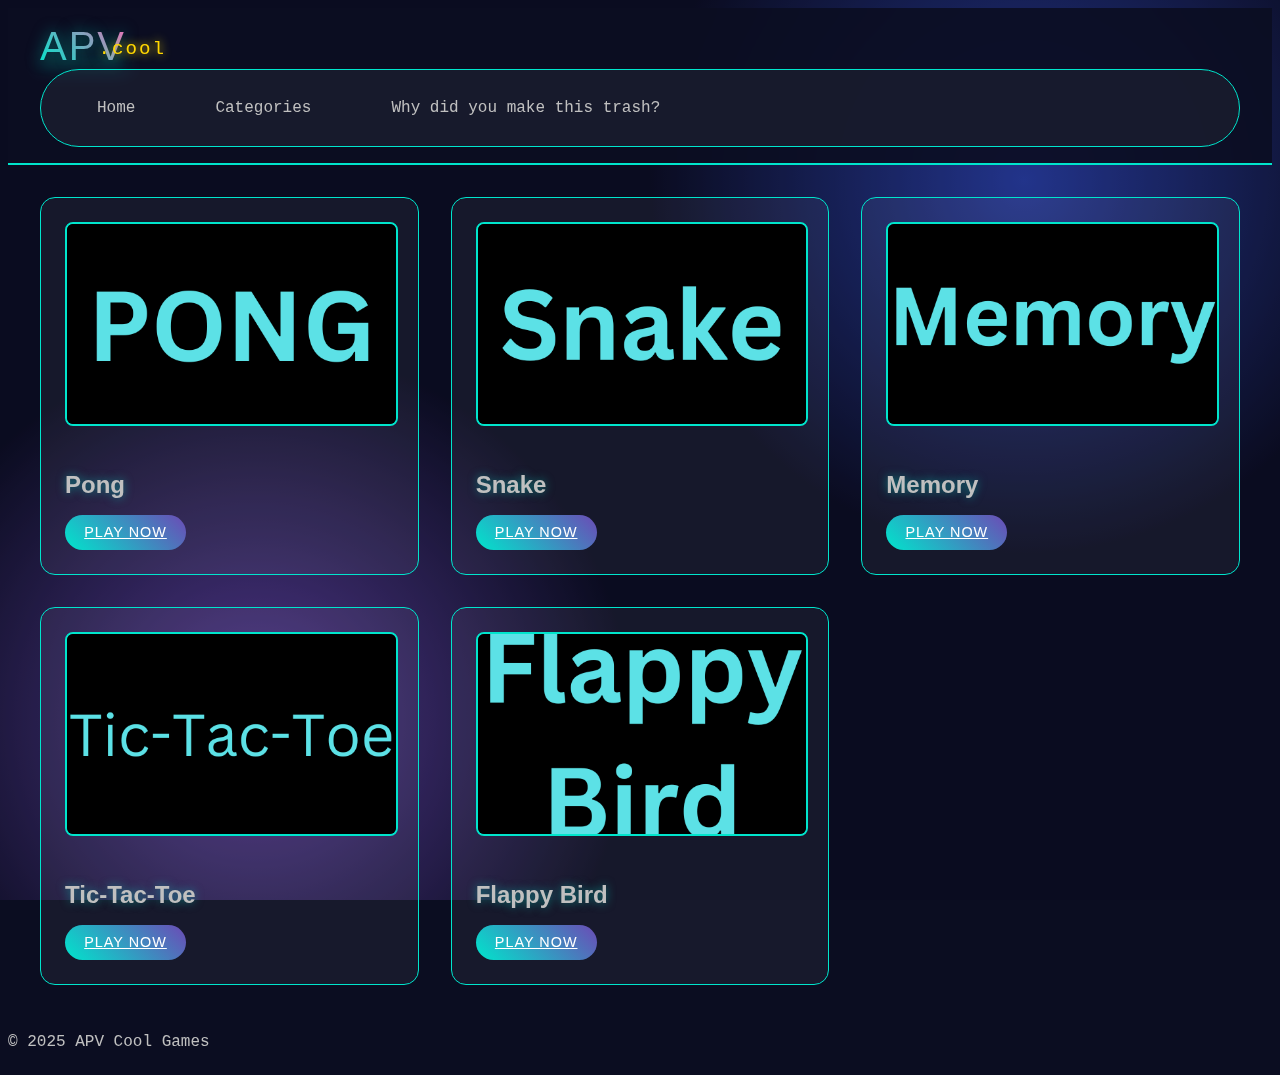
<file: index.html>
<!DOCTYPE html>
<html lang="en">
<head>
    <meta charset="UTF-8">
    <meta name="viewport" content="width=device-width, initial-scale=1.0">
    <title>APV Cool Games</title>
    <link rel="stylesheet" href="style.css">
    <link href="https://fonts.googleapis.com/css2?family=Poppins:wght@400;500;600;700&display=swap" rel="stylesheet">
    <link rel="stylesheet" href="https://cdnjs.cloudflare.com/ajax/libs/font-awesome/6.0.0/css/all.min.css">
    <link rel="icon" href="images/favicon.ico" type="image/x-icon">
</head>
<header>
    <div class="header-content">
        <a href="/" class="logo">APV</a>
        
        <!-- Desktop Navigation -->
        <nav class="desktop-nav">
            <a href="index.html">Home</a>
            <a href="categories.html">Categories</a>
            <a href="about.html">Why did you make this trash?</a>
        </nav>
    </div>
</header>
<body>

    <main>
        <section id="games" class="game-grid">
            <div class="game-card">
                <img src="images/pong.png" alt="Pong">
                <h3>Pong</h3>
                <a href="pong.html" class="play-button">Play Now</a>
            </div>
            <div class="game-card">
                <img src="images/snake.png" alt="Snake">
                <h3>Snake</h3>
                <a href="snake.html" class="play-button">Play Now</a>
            </div>            
            <div class="game-card">
                <img src="images/memory.png" alt="Memory">
                <h3>Memory</h3>
                <a href="memory.html" class="play-button">Play Now</a>
            </div>            
            <div class="game-card">
                <img src="images/tictactoe.png" alt="Tic-Tac-Toe">
                <h3>Tic-Tac-Toe</h3>
                <a href="tictactoe.html" class="play-button">Play Now</a>
            </div>            
            <div class="game-card">
                <img src="images/flappy.png" alt="Flappy Bird">
                <h3>Flappy Bird</h3>
                <a href="flappy_bird.html" class="play-button">Play Now</a>
            </div>
        </section>
    </main>

    <footer>
        <p>© 2025 APV Cool Games</p>
    </footer>
</body>
</html>
</file>
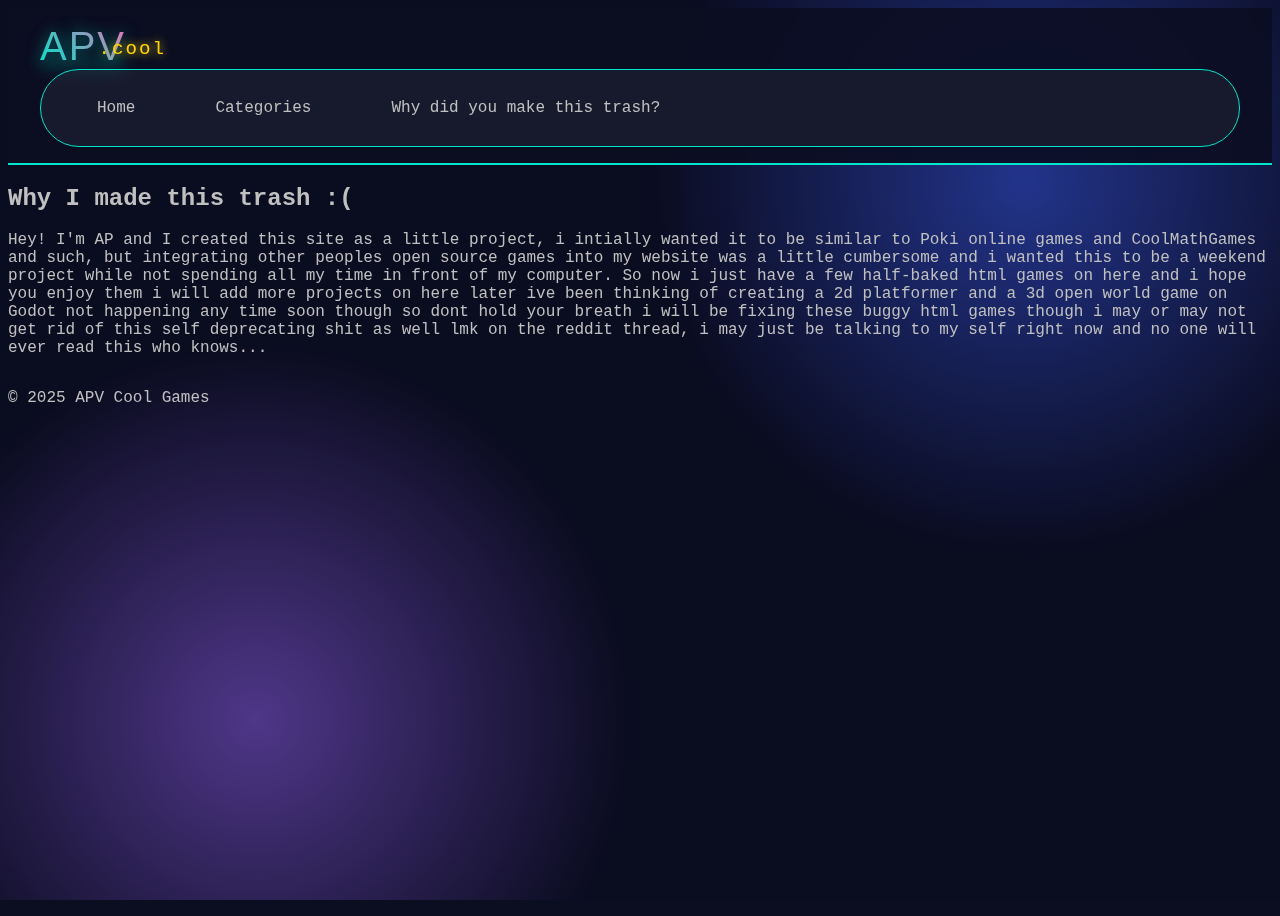
<file: about.html>
<!DOCTYPE html>
<html lang="en">
<head>
    <meta charset="UTF-8">
    <meta name="viewport" content="width=device-width, initial-scale=1.0">
    <title>About - APV Cool Games</title>
    <link rel="stylesheet" href="style.css">
    <link href="https://fonts.googleapis.com/css2?family=Poppins:wght@400;500;600;700&display=swap" rel="stylesheet">
    <link rel="stylesheet" href="https://cdnjs.cloudflare.com/ajax/libs/font-awesome/6.0.0/css/all.min.css">
    <link rel="icon" href="images/favicon.ico" type="image/x-icon">
</head>
<header>
    <div class="header-content">
        <a href="/" class="logo">APV</a>
        
        <!-- Desktop Navigation -->
        <nav class="desktop-nav">
            <a href="index.html">Home</a>
            <a href="categories.html">Categories</a>
            <a href="about.html">Why did you make this trash?</a>
        </nav>
        </nav>
    </div>
</header>
<body>


    <main>
        <section id="about">
            <h2>Why I made this trash :(</h2>
            <p>Hey! I'm AP and I created this site as a little project, i intially wanted it to be similar to Poki online games and CoolMathGames and such, but integrating other peoples open source games into my website was a little cumbersome and i wanted this to be a weekend project while not spending all my time in front of my computer. So now i just have a few half-baked html games on here and i hope you enjoy them i will add more projects on here later ive been thinking of creating a 2d platformer and a 3d open world game on Godot not happening any time soon though so dont hold your breath i will be fixing these buggy html games though i may or may not get rid of this self deprecating shit as well lmk on the reddit thread, i may just be talking to my self right now and no one will ever read this who knows...</p>
        </section>
    </main>

    <footer>
        <p>© 2025 APV Cool Games</p>
    </footer>
</body>
</html>
</file>
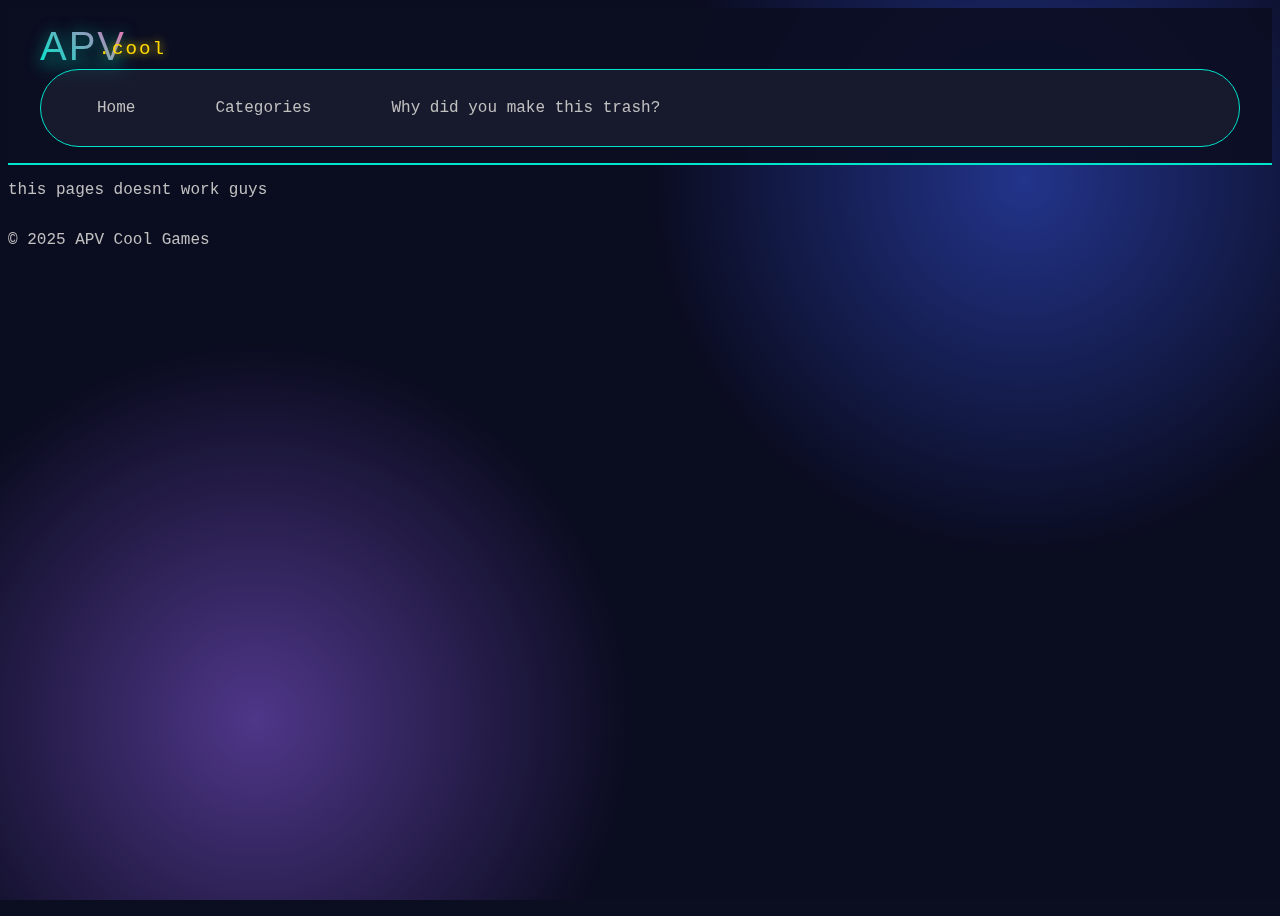
<file: categories.html>
<!DOCTYPE html>
<html lang="en">
<head>
    <meta charset="UTF-8">
    <meta name="viewport" content="width=device-width, initial-scale=1.0">
    <title>Categories - APV Cool Games</title>
    <link rel="stylesheet" href="style.css">
    <link href="https://fonts.googleapis.com/css2?family=Poppins:wght@400;500;600;700&display=swap" rel="stylesheet">
    <link rel="stylesheet" href="https://cdnjs.cloudflare.com/ajax/libs/font-awesome/6.0.0/css/all.min.css">
    <link rel="icon" href="images/favicon.ico" type="image/x-icon">
</head>
<header>
    <div class="header-content">
        <a href="/" class="logo">APV</a>
        
        <!-- Desktop Navigation -->
        <nav class="desktop-nav">
            <a href="index.html">Home</a>
            <a href="categories.html">Categories</a>
            <a href="about.html">Why did you make this trash?</a>
        </nav>
        </nav>
    </div>
</header>
<body>

    <main>
<p>this pages doesnt work guys  </p>
        </section>
    </main>

    <footer>
        <p>© 2025 APV Cool Games</p>
    </footer>
</body>
</html>
</file>
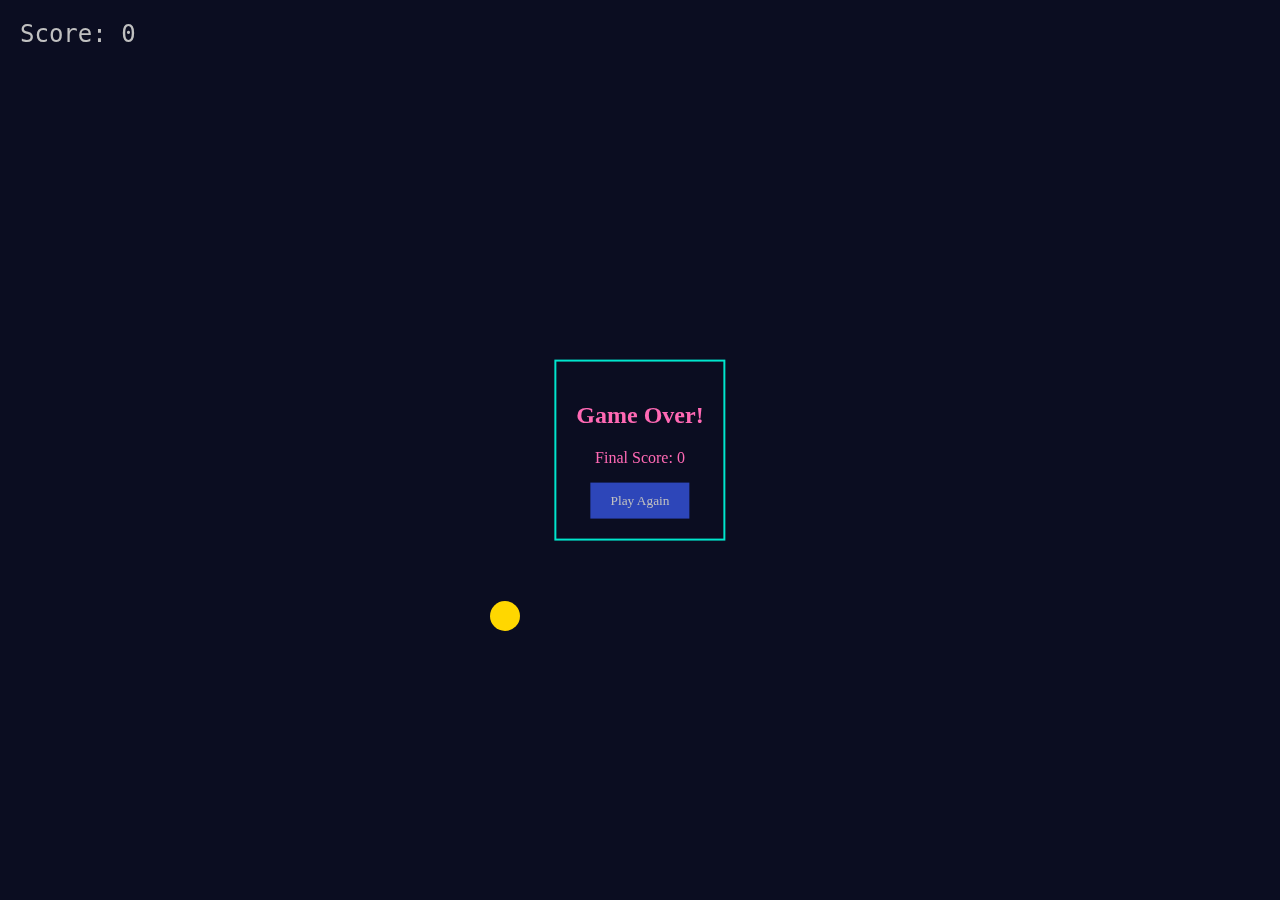
<file: flappy_bird.html>
<!DOCTYPE html>
<html>
<head>
    <title>Cosmic Flappy</title>
    <style>
        body { margin: 0; overflow: hidden; background: #0B0D21; }
        #game-container { width: 400px; height: 600px; margin: 20px auto; position: relative; }
        #bird { width: 30px; height: 30px; background: #FFD700; position: absolute; border-radius: 50%; left: 50px; }
        .pipe { position: absolute; width: 60px; background: #6C4AB6; }
        #score { position: fixed; top: 20px; left: 20px; color: #C0C0C0; font-family: 'Space Mono', monospace; font-size: 24px; }
        #game-over { display: none; position: fixed; top: 50%; left: 50%; transform: translate(-50%, -50%); background: rgba(11, 13, 33, 0.9); padding: 20px; text-align: center; color: #FF69B4; border: 2px solid #00E5CC; }
        button { background: #2D46B9; color: #C0C0C0; border: none; padding: 10px 20px; cursor: pointer; font-family: 'Space Mono'; }
    </style>
</head>
<body>
    <div id="score">Score: 0</div>
    <div id="game-container">
        <div id="bird"></div>
    </div>
    <div id="game-over">
        <h2>Game Over!</h2>
        <p>Final Score: <span id="final-score">0</span></p>
        <button onclick="startGame()">Play Again</button>
    </div>

    <script>
        let birdY = 300;
        let velocity = 0;
        let gravity = 0.5;
        let score = 0;
        let gameRunning = false;
        const gapHeight = 150;
        const pipeWidth = 60;
        let pipes = [];

        document.addEventListener('keydown', (e) => {
            if (e.code === 'Space') jump();
        });

        document.addEventListener('click', jump);

        function jump() {
            if (!gameRunning) return;
            velocity = -10;
        }

        function createPipe() {
            const minHeight = 50;
            const maxHeight = 350;
            const height = Math.random() * (maxHeight - minHeight) + minHeight;
            
            const topPipe = document.createElement('div');
            topPipe.className = 'pipe';
            topPipe.style.height = height + 'px';
            topPipe.style.right = '-60px';
            topPipe.style.top = '0';
            
            const bottomPipe = document.createElement('div');
            bottomPipe.className = 'pipe';
            bottomPipe.style.height = (600 - height - gapHeight) + 'px';
            bottomPipe.style.right = '-60px';
            bottomPipe.style.bottom = '0';
            
            document.getElementById('game-container').appendChild(topPipe);
            document.getElementById('game-container').appendChild(bottomPipe);
            
            return { topPipe, bottomPipe, passed: false, x: 400 };
        }

        function updateGame() {
            if (!gameRunning) return;

            // Bird physics
            velocity += gravity;
            birdY += velocity;
            document.getElementById('bird').style.top = birdY + 'px';

            // Pipe movement
            pipes.forEach(pipe => {
                pipe.x -= 2;
                pipe.topPipe.style.right = (400 - pipe.x) + 'px';
                pipe.bottomPipe.style.right = (400 - pipe.x) + 'px';

                // Collision detection
                if (
                    (pipe.x < 80 && pipe.x + pipeWidth > 50) &&
                    (birdY < parseInt(pipe.topPipe.style.height) || 
                     birdY + 30 > 600 - parseInt(pipe.bottomPipe.style.height))
                ) {
                    gameOver();
                }

                // Scoring
                if (!pipe.passed && pipe.x < 50) {
                    pipe.passed = true;
                    score++;
                    document.getElementById('score').textContent = `Score: ${score}`;
                }
            });

            // Remove off-screen pipes
            pipes = pipes.filter(pipe => pipe.x > -pipeWidth);

            // Add new pipes
            if (pipes.length === 0 || pipes[pipes.length-1].x < 250) {
                pipes.push(createPipe());
            }

            // Boundary check
            if (birdY < 0 || birdY > 570) gameOver();

            requestAnimationFrame(updateGame);
        }

        function gameOver() {
            gameRunning = false;
            document.getElementById('game-over').style.display = 'block';
            document.getElementById('final-score').textContent = score;
            pipes.forEach(pipe => {
                pipe.topPipe.remove();
                pipe.bottomPipe.remove();
            });
            pipes = [];
        }

        function startGame() {
            // Reset game state
            birdY = 300;
            velocity = 0;
            score = 0;
            pipes = [];
            document.getElementById('bird').style.top = '300px';
            document.getElementById('score').textContent = 'Score: 0';
            document.getElementById('game-over').style.display = 'none';
            gameRunning = true;
            updateGame();
        }

        startGame();
    </script>
</body>
</html>
</file>
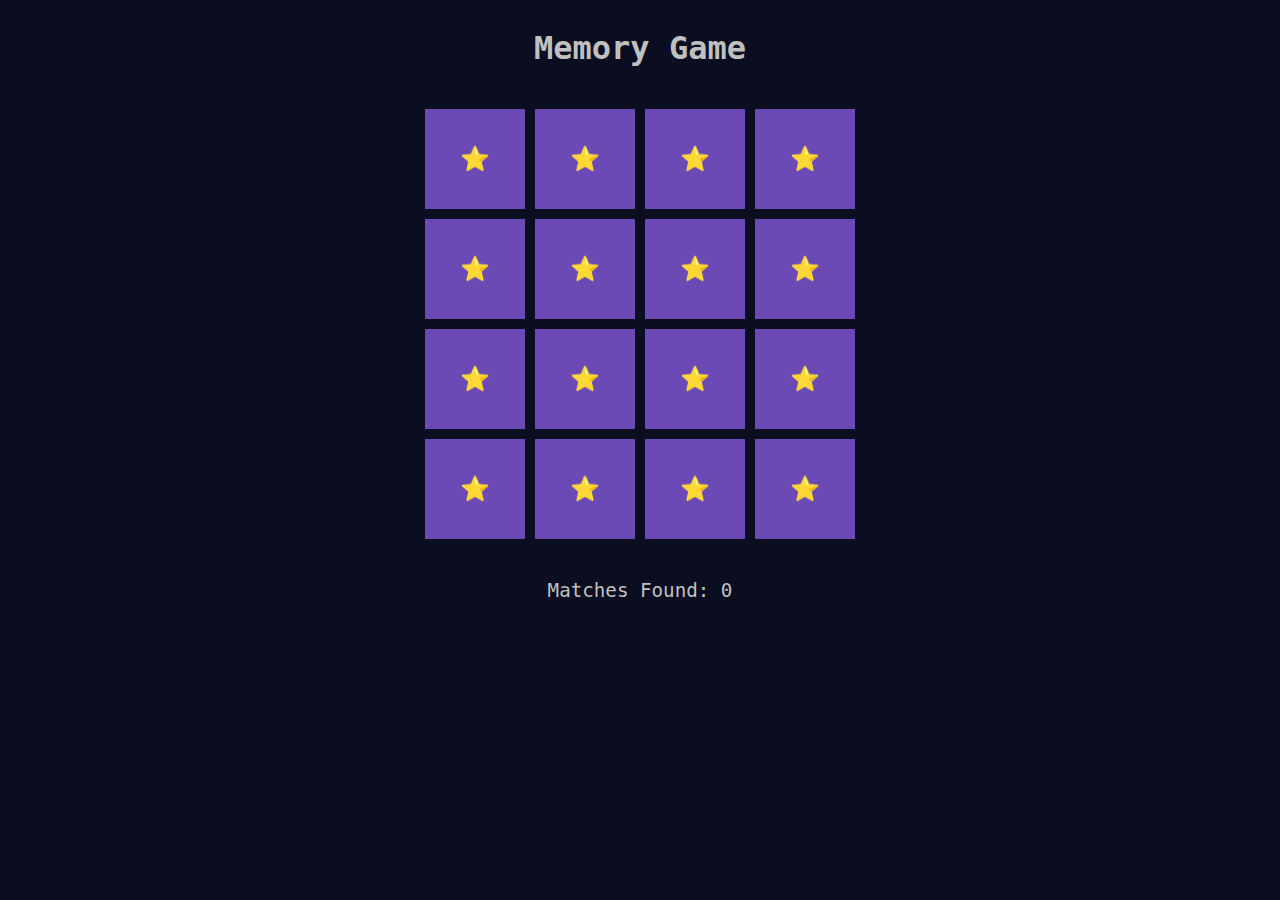
<file: memory.html>
<!DOCTYPE html>
<html>
<head>
    <title>Memory Game</title>
    <style>
        body { display: flex; flex-direction: column; align-items: center; background: #0B0D21; color: #C0C0C0; font-family: 'Space Mono', monospace; }
        .grid { display: grid; grid-template-columns: repeat(4, 100px); gap: 10px; margin: 20px; }
        .card { width: 100px; height: 100px; background: #6C4AB6; display: flex; justify-content: center; align-items: center; font-size: 24px; cursor: pointer; transform-style: preserve-3d; transition: 0.6s; position: relative; }
        .card.flipped { transform: rotateY(180deg); }
        .card-front, .card-back { position: absolute; width: 100%; height: 100%; display: flex; justify-content: center; align-items: center; backface-visibility: hidden; }
        .card-back { background: #2D46B9; transform: rotateY(180deg); }
        #score { font-size: 1.2em; margin-top: 20px; }
    </style>
</head>
<body>
    <h1>Memory Game</h1>
    <div class="grid" id="grid"></div>
    <div id="score">Matches Found: 0</div>

    <script>
        const emojis = ['🐧', '🚀', '🌌', '🛸', '🌠', '👾', '🤖', '🎮'];
        const cards = [...emojis, ...emojis].sort(() => Math.random() - 0.5);
        let flippedCards = [];
        let matches = 0;

        function createBoard() {
            const grid = document.getElementById('grid');
            cards.forEach((emoji, index) => {
                const card = document.createElement('div');
                card.className = 'card';
                
                const front = document.createElement('div');
                front.className = 'card-front';
                front.textContent = '⭐';
                
                const back = document.createElement('div');
                back.className = 'card-back';
                back.textContent = emoji;
                
                card.appendChild(front);
                card.appendChild(back);
                card.addEventListener('click', () => flipCard(card));
                grid.appendChild(card);
            });
        }

        function flipCard(card) {
            if (flippedCards.length < 2 && !card.classList.contains('flipped')) {
                card.classList.add('flipped');
                flippedCards.push(card);
                
                if (flippedCards.length === 2) {
                    setTimeout(checkMatch, 1000);
                }
            }
        }

        function checkMatch() {
            const [card1, card2] = flippedCards;
            const emoji1 = card1.querySelector('.card-back').textContent;
            const emoji2 = card2.querySelector('.card-back').textContent;

            if (emoji1 === emoji2) {
                matches++;
                document.getElementById('score').textContent = `Matches Found: ${matches}`;
                if (matches === emojis.length) {
                    setTimeout(() => alert('You won!'), 100);
                }
            } else {
                card1.classList.remove('flipped');
                card2.classList.remove('flipped');
            }
            flippedCards = [];
        }

        createBoard();
    </script>
</body>
</html>
</file>
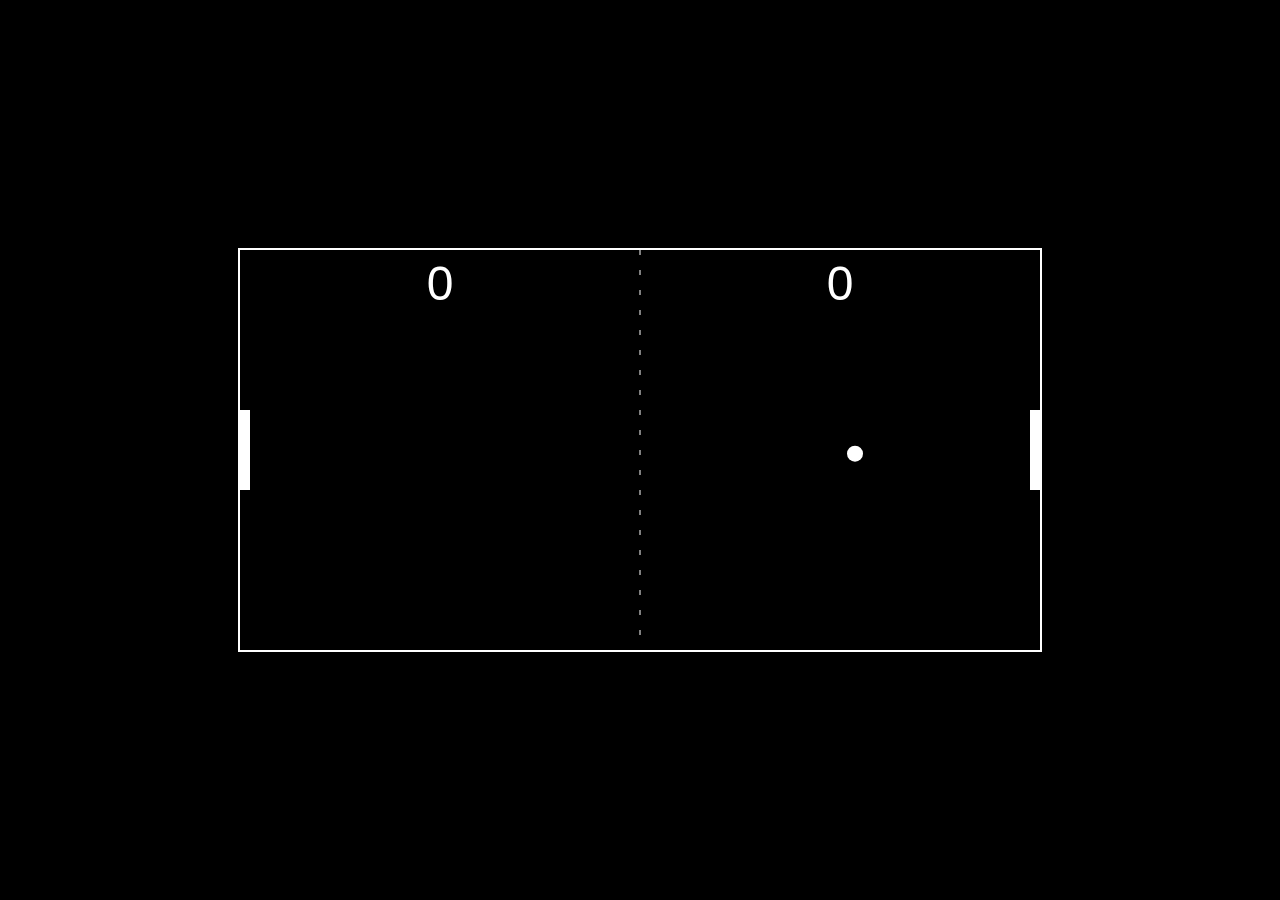
<file: pong.html>
<!DOCTYPE html>
<html>
<head>
    <title>Pong Game</title>
</head>
<body style="margin: 0; overflow: hidden; background: black; display: flex; justify-content: center; align-items: center; height: 100vh; cursor: none;">
<canvas id="gameCanvas" style="border: 2px solid white;"></canvas>

<script>
    const canvas = document.getElementById('gameCanvas');
    const ctx = canvas.getContext('2d');
    
    // Set canvas size
    canvas.width = 800;
    canvas.height = 400;

    // Game objects
    const paddleHeight = 80;
    const paddleWidth = 10;
    let leftPaddleY = (canvas.height - paddleHeight) / 2;
    let rightPaddleY = (canvas.height - paddleHeight) / 2;
    let paddleSpeed = 8;

    let ball = {
        x: canvas.width / 2,
        y: canvas.height / 2,
        radius: 8,
        speedX: 5,
        speedY: 5
    };

    let scoreLeft = 0;
    let scoreRight = 0;

    // Control states
    let leftPaddleUp = false;
    let leftPaddleDown = false;
    let rightPaddleUp = false;
    let rightPaddleDown = false;

    // Mouse/Touch position
    let mouseY = canvas.height / 2;

    // Event listeners
    document.addEventListener('keydown', keyDownHandler);
    document.addEventListener('keyup', keyUpHandler);
    canvas.addEventListener('mousemove', mouseMoveHandler);
    canvas.addEventListener('touchmove', touchMoveHandler, { passive: false });

    function keyDownHandler(e) {
        if(e.key === 'w') leftPaddleUp = true;
        if(e.key === 's') leftPaddleDown = true;
        if(e.key === 'ArrowUp') rightPaddleUp = true;
        if(e.key === 'ArrowDown') rightPaddleDown = true;
    }

    function keyUpHandler(e) {
        if(e.key === 'w') leftPaddleUp = false;
        if(e.key === 's') leftPaddleDown = false;
        if(e.key === 'ArrowUp') rightPaddleUp = false;
        if(e.key === 'ArrowDown') rightPaddleDown = false;
    }

    function mouseMoveHandler(e) {
        const rect = canvas.getBoundingClientRect();
        mouseY = e.clientY - rect.top;
    }

    function touchMoveHandler(e) {
        e.preventDefault();
        const rect = canvas.getBoundingClientRect();
        mouseY = e.touches[0].clientY - rect.top;
    }

    function updatePaddles() {
    // Left paddle keyboard controls (priority)
    if(leftPaddleUp) leftPaddleY = Math.max(0, leftPaddleY - paddleSpeed);
    if(leftPaddleDown) leftPaddleY = Math.min(canvas.height - paddleHeight, leftPaddleY + paddleSpeed);
    
    // Right paddle keyboard controls (priority)
    if(rightPaddleUp) rightPaddleY = Math.max(0, rightPaddleY - paddleSpeed);
    if(rightPaddleDown) rightPaddleY = Math.min(canvas.height - paddleHeight, rightPaddleY + paddleSpeed);

    // Store mouse position but don't apply unless explicitly moving
    const targetY = mouseY - paddleHeight/2;
    
    // Only update mouse position if not using keyboard controls
    if(!leftPaddleUp && !leftPaddleDown) {
        leftPaddleY = Math.max(0, Math.min(canvas.height - paddleHeight, targetY));
    }
    
    if(!rightPaddleUp && !rightPaddleDown) {
        rightPaddleY = Math.max(0, Math.min(canvas.height - paddleHeight, targetY));
    }
}

    function updateBall() {
        ball.x += ball.speedX;
        ball.y += ball.speedY;

        // Top/bottom collision
        if(ball.y + ball.radius > canvas.height || ball.y - ball.radius < 0) {
            ball.speedY = -ball.speedY;
        }

        // Paddle collision
        if(ball.speedX < 0 && ball.x - ball.radius < paddleWidth && 
           ball.y > leftPaddleY && ball.y < leftPaddleY + paddleHeight) {
            ball.speedX = -ball.speedX * 1.1;
            ball.speedY = (ball.y - (leftPaddleY + paddleHeight/2)) * 0.2;
        }

        if(ball.speedX > 0 && ball.x + ball.radius > canvas.width - paddleWidth && 
           ball.y > rightPaddleY && ball.y < rightPaddleY + paddleHeight) {
            ball.speedX = -ball.speedX * 1.1;
            ball.speedY = (ball.y - (rightPaddleY + paddleHeight/2)) * 0.2;
        }

        // Score points
        if(ball.x < 0) {
            scoreRight++;
            resetBall(1);
        }
        if(ball.x > canvas.width) {
            scoreLeft++;
            resetBall(-1);
        }
    }

    function resetBall(direction) {
        ball.x = canvas.width / 2;
        ball.y = canvas.height / 2;
        ball.speedX = 5 * direction;
        ball.speedY = (Math.random() * 4 - 2);
    }

    function draw() {
        // Clear canvas
        ctx.fillStyle = 'black';
        ctx.fillRect(0, 0, canvas.width, canvas.height);

        // Draw paddles
        ctx.fillStyle = 'white';
        ctx.fillRect(0, leftPaddleY, paddleWidth, paddleHeight);
        ctx.fillRect(canvas.width - paddleWidth, rightPaddleY, paddleWidth, paddleHeight);

        // Draw ball
        ctx.beginPath();
        ctx.arc(ball.x, ball.y, ball.radius, 0, Math.PI * 2);
        ctx.fillStyle = 'white';
        ctx.fill();
        ctx.closePath();

        // Draw scores
        ctx.font = '48px Arial';
        ctx.textAlign = 'center';
        ctx.fillText(scoreLeft, canvas.width/4, 50);
        ctx.fillText(scoreRight, canvas.width*3/4, 50);

        // Draw center line
        ctx.setLineDash([5, 15]);
        ctx.beginPath();
        ctx.moveTo(canvas.width/2, 0);
        ctx.lineTo(canvas.width/2, canvas.height);
        ctx.strokeStyle = 'white';
        ctx.stroke();
    }

    function gameLoop() {
        updatePaddles();
        updateBall();
        draw();
        requestAnimationFrame(gameLoop);
    }

    // Start the game
    resetBall(1);
    gameLoop();
</script>
</body>
</html>
</file>
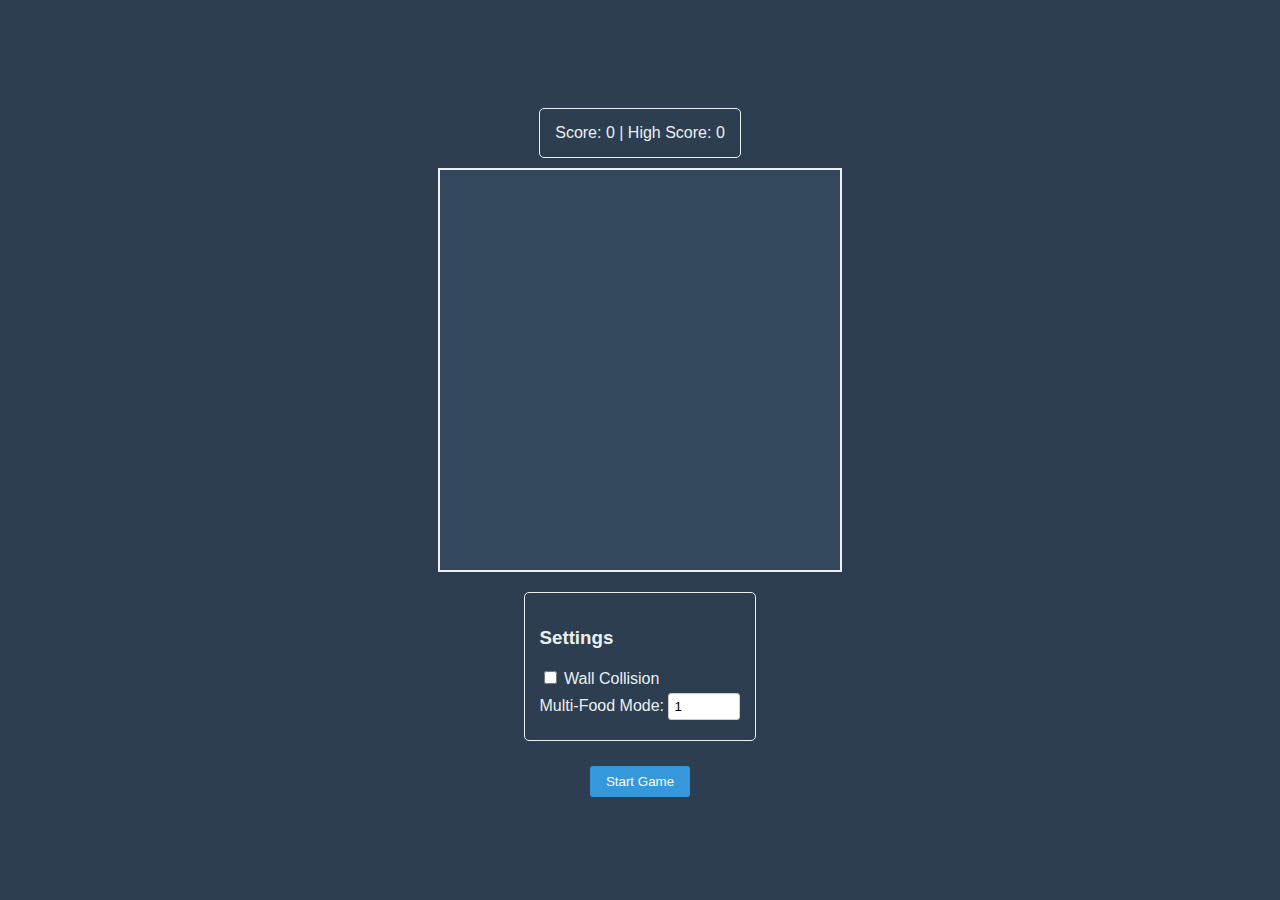
<file: snake.html>
<!DOCTYPE html>
<html lang="en">
<head>
    <meta charset="UTF-8">
    <meta name="viewport" content="width=device-width, initial-scale= 1">
    <title>Snake Game</title>
    <style>
        body {
            display: flex;
            flex-direction: column;
            align-items: center;
            background-color: #2c3e50;
            margin: 0;
            height: 100vh;
            justify-content: center;
            font-family: Arial, sans-serif;
            color: #ecf0f1;
        }

        #gameCanvas {
            border: 2px solid #ecf0f1;
            background-color: #34495e;
        }

        .panel {
            margin: 10px;
            padding: 15px;
            background: #2c3e50;
            border: 1px solid #ecf0f1;
            border-radius: 5px;
        }

        button {
            padding: 8px 16px;
            margin: 5px;
            background: #3498db;
            border: none;
            color: white;
            border-radius: 3px;
            cursor: pointer;
        }

        .settings {
            display: flex;
            gap: 20px;
            margin: 10px;
        }

        .hidden {
            display: none;
        }

        label {
            display: block;
            margin: 5px 0;
        }

        input[type="number"] {
            width: 60px;
            padding: 5px;
            border-radius: 3px;
            border: 1px solid #ccc;
        }
    </style>
</head>
<body>
    <div class="panel">
        Score: <span id="score">0</span> | 
        High Score: <span id="highScore">0</span>
    </div>
    <canvas id="gameCanvas" width="400" height="400"></canvas>
    
    <div class="settings">
        <div class="panel">
            <h3>Settings</h3>
            <label>
                <input type="checkbox" id="wallCollision"> Wall Collision
            </label>
            <label>
                Multi-Food Mode:
                <input type="number" id="foodCount" min="2" max="40" value="1">
            </label>
        </div>
    </div>

    <button id="startBtn">Start Game</button>

    <script>
        const canvas = document.getElementById('gameCanvas');
        const ctx = canvas.getContext('2d');
        const scoreElement = document.getElementById('score');
        const highScoreElement = document.getElementById('highScore');
        const startBtn = document.getElementById('startBtn');
        const wallCollisionCheckbox = document.getElementById('wallCollision');
        const foodCountInput = document.getElementById('foodCount');

        // Game constants
        const gridSize = 20;
        const tileCount = canvas.width / gridSize;
        let score = 0;
        let highScore = localStorage.getItem('snakeHighScore') || 0;
        let snake = [];
        let foods = [];
        let dx = 0;
        let dy = 0;
        let gameLoop;
        let gameStarted = false;

        // Initialize high score display
        highScoreElement.textContent = highScore;

        // Event listeners
        startBtn.addEventListener('click', startGame);
        wallCollisionCheckbox.addEventListener('change', saveSettings);
        foodCountInput.addEventListener('change', saveSettings);
        document.addEventListener('keydown', handleKeyDown);

        // Load saved settings
        loadSettings();

        function startGame() {
            gameStarted = true;
            canvas.focus();
            snake = [{ x: 100, y: 100 }]; // Start in the middle
            score = 0;
            scoreElement.textContent = score;
            dx = gridSize;
            dy = 0;
            generateFoods();
            
            if (gameLoop) clearInterval(gameLoop);
            gameLoop = setInterval(update, 100);
            startBtn.classList.add('hidden');
        }

        function update() {
            const head = { x: snake[0].x + dx, y: snake[0].y + dy };
            
            // Wall collision logic
            if (wallCollisionCheckbox.checked) {
                if (head.x < 0 || head.x >= canvas.width || 
                    head.y < 0 || head.y >= canvas.height) {
                    gameOver();
                    return;
                }
            } else {
                // Wrap around
                if (head.x < 0) head.x = canvas.width - gridSize;
                if (head.x >= canvas.width) head.x = 0;
                if (head.y < 0) head.y = canvas.height - gridSize;
                if (head.y >= canvas.height) head.y = 0;
            }

            // Self collision
            for (let i = 1; i < snake.length; i++) {
                if (head.x === snake[i].x && head.y === snake[i].y) {
                    gameOver();
                    return;
                }
            }

            snake.unshift(head);

            // Food collision
            let foodEaten = false;
            foods = foods.filter(food => {
                if (head.x === food.x && head.y === food.y) {
                    score += 10;
                    scoreElement.textContent = score;
                    if (score > highScore) {
                        highScore = score;
                        highScoreElement.textContent = highScore;
                        localStorage.setItem('snakeHighScore', highScore);
                    }
                    foodEaten = true;
                    return false; // Remove eaten food
                }
                return true;
            });

            if (foodEaten) {
                generateFoods();
            } else {
                snake.pop();
            }

            draw();
        }

        function draw() {
            // Clear canvas
            ctx.fillStyle = '#34495e';
            ctx.fillRect(0, 0, canvas.width, canvas.height);

            // Draw snake
            ctx.fillStyle = '#2ecc71'; // Green body
            snake.forEach((segment, index) => {
                if (index === 0) {
                    ctx.fillStyle = '#e74c3c'; // Red head
                }
                ctx.fillRect(segment.x, segment.y, gridSize, gridSize);
            });

            // Draw foods
            ctx.fillStyle = '#f1c40f'; // Yellow food
            foods.forEach(food => {
                ctx.fillRect(food.x, food.y, gridSize, gridSize);
            });
        }

        function generateFoods() {
            const foodCount = parseInt(foodCountInput.value);
            while (foods.length < foodCount) {
                let newFood;
                do {
                    newFood = {
                        x: Math.floor(Math.random() * tileCount) * gridSize,
                        y: Math.floor(Math.random() * tileCount) * gridSize
                    };
                } while (
                    snake.some(segment => segment.x === newFood.x && segment.y === newFood.y) ||
                    foods.some(food => food.x === newFood.x && food.y === newFood.y)
                );
                foods.push(newFood);
            }
        }

        function handleKeyDown(event) {
            if (!gameStarted) return;
            event.preventDefault();
            
            const goingUp = dy === -gridSize;
            const goingDown = dy === gridSize;
            const goingRight = dx === gridSize;
            const goingLeft = dx === -gridSize;

            switch(event.key) {
                case 'ArrowLeft':
                    if (!goingRight) { dx = -gridSize; dy = 0; }
                    break;
                case 'ArrowUp':
                    if (!goingDown) { dx = 0; dy = -gridSize; }
                    break;
                case 'ArrowRight':
                    if (!goingLeft) { dx = gridSize; dy = 0; }
                    break;
                case 'ArrowDown':
                    if (!goingUp) { dx = 0; dy = gridSize; }
                    break;
            }
        }

        function gameOver() {
            clearInterval(gameLoop);
            gameStarted = false;
            startBtn.classList.remove('hidden');
            alert(`Game Over! Score: ${score}`);
        }

        function saveSettings() {
            localStorage.setItem('wallCollision', wallCollisionCheckbox.checked);
            localStorage.setItem('foodCount', foodCountInput.value);
        }

        function loadSettings() {
            const savedCollision = localStorage.getItem('wallCollision');
            const savedFoodCount = localStorage.getItem('foodCount');
            wallCollisionCheckbox.checked = savedCollision === 'true';
            foodCountInput.value = savedFoodCount || 1;
        }
    </script>
</body>
</html>
</file>
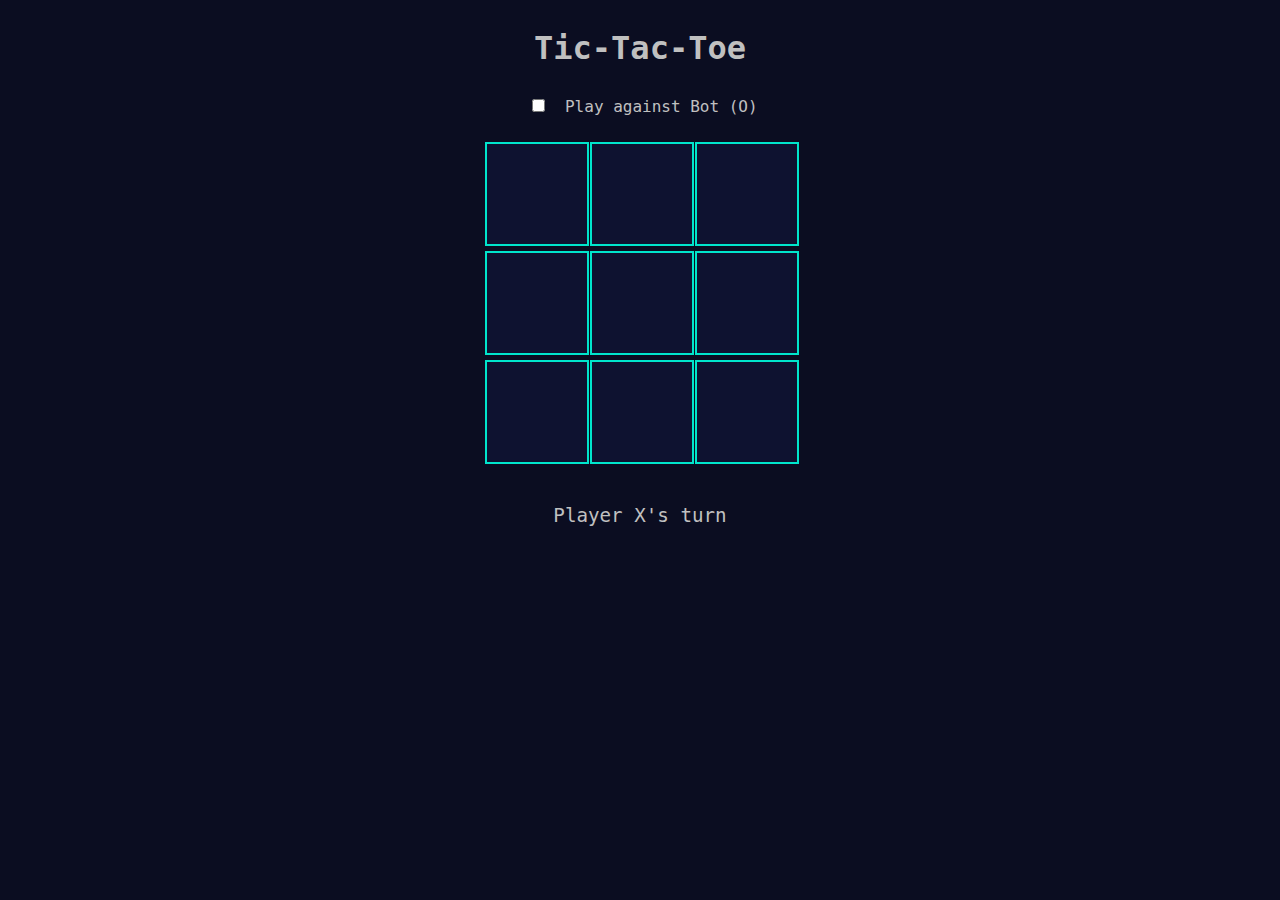
<file: tictactoe.html>
<!DOCTYPE html>
<html>
<head>
    <title>Tic Tac Toe vs Bot</title>
    <style>
        body { display: flex; flex-direction: column; align-items: center; background: #0B0D21; color: #C0C0C0; font-family: 'Space Mono', monospace; }
        .board { display: grid; grid-template-columns: repeat(3, 100px); gap: 5px; margin: 20px; }
        .cell { width: 100px; height: 100px; background: rgba(45, 70, 185, 0.1); border: 2px solid #00E5CC; display: flex; justify-content: center; align-items: center; font-size: 40px; cursor: pointer; transition: 0.3s; }
        .cell:hover { background: rgba(108, 74, 182, 0.2); }
        #status { margin-top: 20px; font-size: 1.2em; }
        #bot-toggle { margin: 10px; padding: 5px; }
    </style>
</head>
<body>
    <h1>Tic-Tac-Toe</h1>
    <label>
        <input type="checkbox" id="bot-toggle"> Play against Bot (O)
    </label>
    <div class="board" id="board"></div>
    <div id="status">Player X's turn</div>

    <script>
        let currentPlayer = 'X';
        let gameActive = true;
        const board = Array(9).fill('');
        let vsBot = false;

        document.getElementById('bot-toggle').addEventListener('change', (e) => {
            vsBot = e.target.checked;
            resetGame();
        });

        function initBoard() {
            const boardEl = document.getElementById('board');
            boardEl.innerHTML = '';
            board.forEach((_, index) => {
                const cell = document.createElement('div');
                cell.className = 'cell';
                cell.setAttribute('data-index', index);
                cell.addEventListener('click', handleClick);
                boardEl.appendChild(cell);
            });
        }

        function handleClick(e) {
            if (!gameActive || (vsBot && currentPlayer === 'O')) return;
            
            const index = e.target.getAttribute('data-index');
            if (board[index]) return;
            
            makeMove(index, e.target);
            
            if (vsBot && gameActive) {
                setTimeout(botMove, 500);
            }
        }

        function makeMove(index, element) {
            board[index] = currentPlayer;
            element.textContent = currentPlayer;
            
            if (checkWin()) {
                document.getElementById('status').textContent = `Player ${currentPlayer} wins!`;
                gameActive = false;
                return;
            }
            
            if (board.every(cell => cell)) {
                document.getElementById('status').textContent = "Draw!";
                gameActive = false;
                return;
            }
            
            currentPlayer = currentPlayer === 'X' ? 'O' : 'X';
            document.getElementById('status').textContent = `Player ${currentPlayer}'s turn`;
        }

        function botMove() {
            if (!gameActive || currentPlayer !== 'O') return;
            
            const emptyCells = board
                .map((cell, index) => cell === '' ? index : null)
                .filter(cell => cell !== null);
            
            if (emptyCells.length > 0) {
                const randomIndex = emptyCells[Math.floor(Math.random() * emptyCells.length)];
                board[randomIndex] = 'O';
                document.querySelector(`[data-index="${randomIndex}"]`).textContent = 'O';
                
                if (checkWin()) {
                    document.getElementById('status').textContent = 'Bot (O) wins!';
                    gameActive = false;
                    return;
                }
                
                currentPlayer = 'X';
                document.getElementById('status').textContent = 'Player X\'s turn';
            }
        }

        function checkWin() {
            const winPatterns = [
                [0,1,2], [3,4,5], [6,7,8],
                [0,3,6], [1,4,7], [2,5,8],
                [0,4,8], [2,4,6]
            ];
            return winPatterns.some(pattern => 
                pattern.every(index => board[index] === currentPlayer)
            );
        }

        function resetGame() {
            board.fill('');
            gameActive = true;
            currentPlayer = 'X';
            document.getElementById('status').textContent = 'Player X\'s turn';
            initBoard();
        }

        initBoard();
    </script>
</body>
</html>
</file>
<file: style.css>
/* style.css */
:root {
    --space-deep: #0B0D21;
    --nebula-purple: #6C4AB6;
    --starry-blue: #2D46B9;
    --cosmic-pink: #FF69B4;
    --galaxy-teal: #00E5CC;
    --metallic-silver: #C0C0C0;
    --star-yellow: #FFD700;
    --font-orbitron: 'Orbitron', sans-serif;
    --font-space-mono: 'Space Mono', monospace;
    --space-gradient: linear-gradient(45deg, var(--space-deep) 0%, var(--starry-blue) 100%);
}

body {
    font-family: var(--font-space-mono);
    background: var(--space-deep);
    color: var(--metallic-silver);
    min-height: 100vh;
    display: flex;
    flex-direction: column;
    position: relative;
    overflow-x: hidden;
}

/* Cosmic Background Effect */
body::before {
    content: '';
    position: fixed;
    top: 0;
    left: 0;
    width: 100%;
    height: 100%;
    background: 
        radial-gradient(circle at 20% 80%, var(--nebula-purple) 0%, transparent 30%),
        radial-gradient(circle at 80% 20%, var(--starry-blue) 0%, transparent 30%),
        var(--space-deep);
    z-index: -1;
    opacity: 0.7;
}

header {
    background: rgba(11, 13, 33, 0.9);
    -webkit-backdrop-filter: blur(10px);
    backdrop-filter: blur(10px);
    padding: 1rem 2rem;
    border-bottom: 2px solid var(--galaxy-teal);
    position: sticky;
    top: 0;
    z-index: 100;
}

.logo {
    font-family: var(--font-orbitron);
    font-size: 2.5rem;
    background: linear-gradient(45deg, var(--galaxy-teal), var(--cosmic-pink));
    -webkit-background-clip: text;
    background-clip: text;
    color: transparent;
    text-shadow: 0 0 15px rgba(0, 229, 204, 0.5);
    position: relative;
    letter-spacing: 2px;
}

.logo::after {
    content: ".cool";
    font-family: 'Space Mono', monospace;
    font-size: 1.2rem;
    color: var(--star-yellow);
    position: absolute;
    right: -2.5rem;
    bottom: 0.5rem;
    text-shadow: 0 0 10px var(--star-yellow);
}

/* Holographic Menu */
.desktop-nav {
    display: flex;
    gap: 2rem;
    background: rgba(255, 255, 255, 0.05);
    padding: 1rem 2rem;
    border-radius: 50px;
    -webkit-backdrop-filter: blur(5px);
    backdrop-filter: blur(5px);
    border: 1px solid var(--galaxy-teal);
}

.desktop-nav a {
    color: var(--metallic-silver);
    text-decoration: none;
    padding: 0.8rem 1.5rem;
    border-radius: 30px;
    transition: all 0.3s ease;
    position: relative;
    overflow: hidden;
}

.desktop-nav a:hover {
    background: linear-gradient(45deg, var(--nebula-purple), var(--starry-blue));
    transform: translateY(-2px);
    box-shadow: 0 0 15px var(--galaxy-teal);
}

.game-grid {
    display: grid;
    grid-template-columns: repeat(auto-fit, minmax(280px, 1fr));
    gap: 2rem;
    padding: 2rem;
    max-width: 1200px;
    margin: 0 auto;
}

.game-card {
    background: rgba(255, 255, 255, 0.05);
    border-radius: 15px;
    padding: 1.5rem;
    transition: all 0.3s ease;
    text-decoration: none;
    position: relative;
    overflow: hidden;
    border: 1px solid var(--galaxy-teal);
    cursor: pointer;
}

.game-card:hover {
    transform: translateY(-5px);
    background: rgba(108, 74, 182, 0.15);
    box-shadow: 0 0 25px rgba(0, 229, 204, 0.3);
}

.game-card::before {
    content: '';
    position: absolute;
    top: 0;
    left: -100%;
    width: 100%;
    height: 100%;
    background: linear-gradient(
        90deg,
        transparent,
        rgba(0, 229, 204, 0.1),
        transparent
    );
    transition: 0.5s;
}

.game-card:hover::before {
    left: 100%;
}

.game-card img {
    width: 100%;
    height: 200px;
    object-fit: cover;
    border-radius: 8px;
    margin-bottom: 1rem;
    border: 2px solid var(--galaxy-teal);
}

.game-card h3 {
    color: var(--metallic-silver);
    font-family: var(--font-orbitron);
    margin-bottom: 1rem;
    font-size: 1.5rem;
    text-shadow: 0 0 10px rgba(0, 229, 204, 0.5);
}

.play-button {
    display: inline-block;
    background: linear-gradient(45deg, var(--galaxy-teal), var(--nebula-purple));
    color: white;
    padding: 0.6rem 1.2rem;
    border-radius: 20px;
    font-family: var(--font-orbitron);
    font-size: 0.9rem;
    text-transform: uppercase;
    letter-spacing: 1px;
    transition: all 0.3s ease;
}

.game-card:hover .play-button {
    background: linear-gradient(45deg, var(--cosmic-pink), var(--starry-blue));
    box-shadow: 0 0 15px rgba(255, 105, 180, 0.3);
}
</file>
